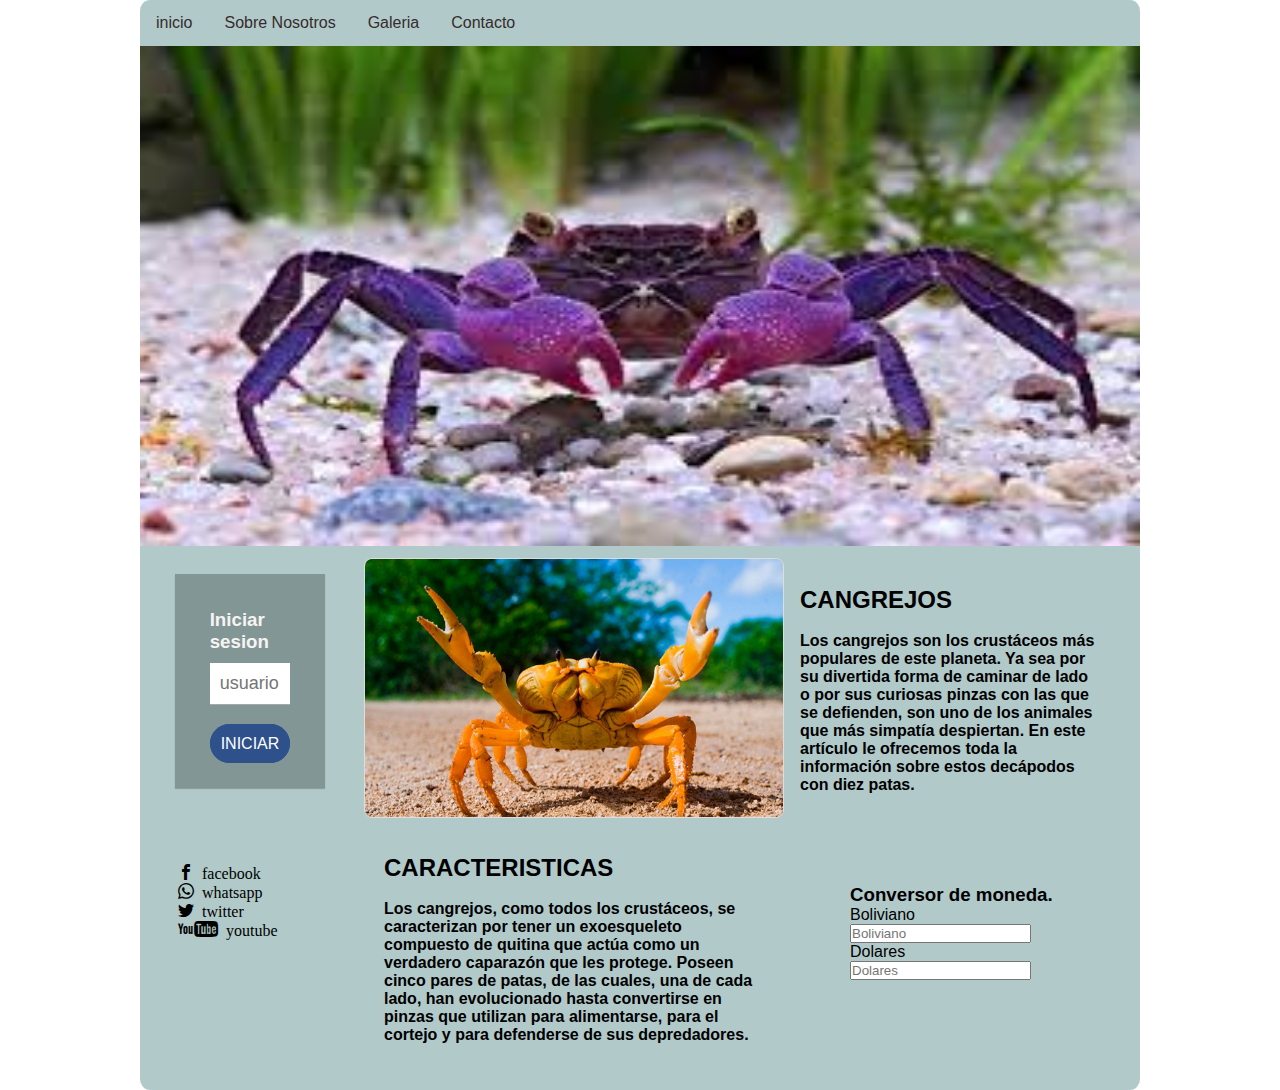
<file: index.html>
<!DOCTYPE html>
<html lang="en">
<head>
    <meta charset="UTF-8">
    <meta http-equiv="X-UA-Compatible" content="IE=edge">
    <meta name="viewport" content="width=device-width, initial-scale=1.0">
    <title>Prueba Uab</title> 
    <link rel="stylesheet" type="text/css" href="style.css">
    <link rel="stylesheet" type="text/css" href="iconos.css">
     <script >
        function eurosDolares(valNum) {
  document.getElementById("inputDolares").value=valNum*0.14487867;
}
function dolaresBoliviano(valNum) {
  document.getElementById("inputBoliviano").value=valNum*6.9023274;
}

function login(){
    var user;
    user=document.getElementById("usuario").value;

    if(user=="dcondori"){
        window.location="login.html";

    }

}
     </script>
</head>
<body>
    <div class="container">
        <nav class="navbar navbar-default">
           <ul>
            <li><a href="#">inicio</a></li>
            <li><a href="#">Sobre Nosotros</a></li>
            <li><a href="#">Galeria</a></li>
            <li><a href="#">Contacto</a></li>
           </ul> 
        </nav>
        <!--carusel-->
    <div>
        <div id="carrusel-contenido">
            <div id="carrusel-caja">
                <div class="carrusel-elemento">
                    <img class="imagenes" src="img/cang1.jpg" >
                </div>
                <div class="carrusel-elemento">   
                    <img class="imagenes" src="img/cang2.jpg">
                </div>
                <div class="carrusel-elemento">   
                    <img class="imagenes" src="img/cang3.jpg">                        
                </div>
            </div>
        </div>
    </div>
    <!--login-->
    <div class="wrapper">
    <div class="box">
    <div class="articulo">
    <div class="login-container">
        <div class="Iniciar">
          <h3>Iniciar sesion</h3>
          <form action="">
            <input type="text" name="usuario" id="usuario" placeholder="usuario" >
            <a class="botton"  value="Iniciar sesion" id="botton" onclick="login()"> Iniciar</a>
          </form>
        </div>
        
      </div>
    </div>
    </div>
    <div class="boxx">
     <img class="imagen" src="img/shutterstock_256752703-1280x720.jpg">
    </div>
    <div class="boxxx">
        <div><h2><br/>CANGREJOS</h2></div>
        <div><h4><br/>Los cangrejos son los crustáceos más populares de este planeta. Ya sea por su divertida forma de caminar de lado o por sus curiosas pinzas con las que se defienden, son uno de los animales que más simpatía despiertan. En este artículo le ofrecemos toda la información sobre estos decápodos con diez patas.</h4></div>
    </div>
   </div>
    
   <div>
        <div class="art1">
        <div class="lista-imagen">
            <span class="icon-facebook"> facebook</span><br/>
            <span class="icon-whatsapp"> whatsapp</span><br/>
            <span class="icon-twitter"> twitter</span><br/>
            <samp class="icon-youtube2" > youtube</samp>
           
        </div>
        </div>
        <div class="art2">
        <h2>CARACTERISTICAS</h2>
        <H4><br/>Los cangrejos, como todos los crustáceos, se caracterizan por tener un exoesqueleto compuesto de quitina que actúa como un verdadero caparazón que les protege. Poseen cinco pares de patas, de las cuales, una de cada lado, han evolucionado hasta convertirse en pinzas que utilizan para alimentarse, para el cortejo y para defenderse de sus depredadores.</H4>
    </div>
        <div class="art3">
            <script>
                
            </script>
            <h3 >Conversor de moneda.</h3>
            <p>
            <label>Boliviano</label>
            <input id="inputBoliviano" type="number" placeholder="Boliviano" oninput="eurosDolares(this.value)" onchange="eurosDolares(this.value)">
          </p>
          <p>
            <label>Dolares</label>
            <input id="inputDolares" type="number" placeholder="Dolares" oninput="dolaresBoliviano(this.value)" onchange="dolaresBoliviano(this.value)">
          </p>
        </div>
    </div>
    </div>
</body>

</html>
</file>
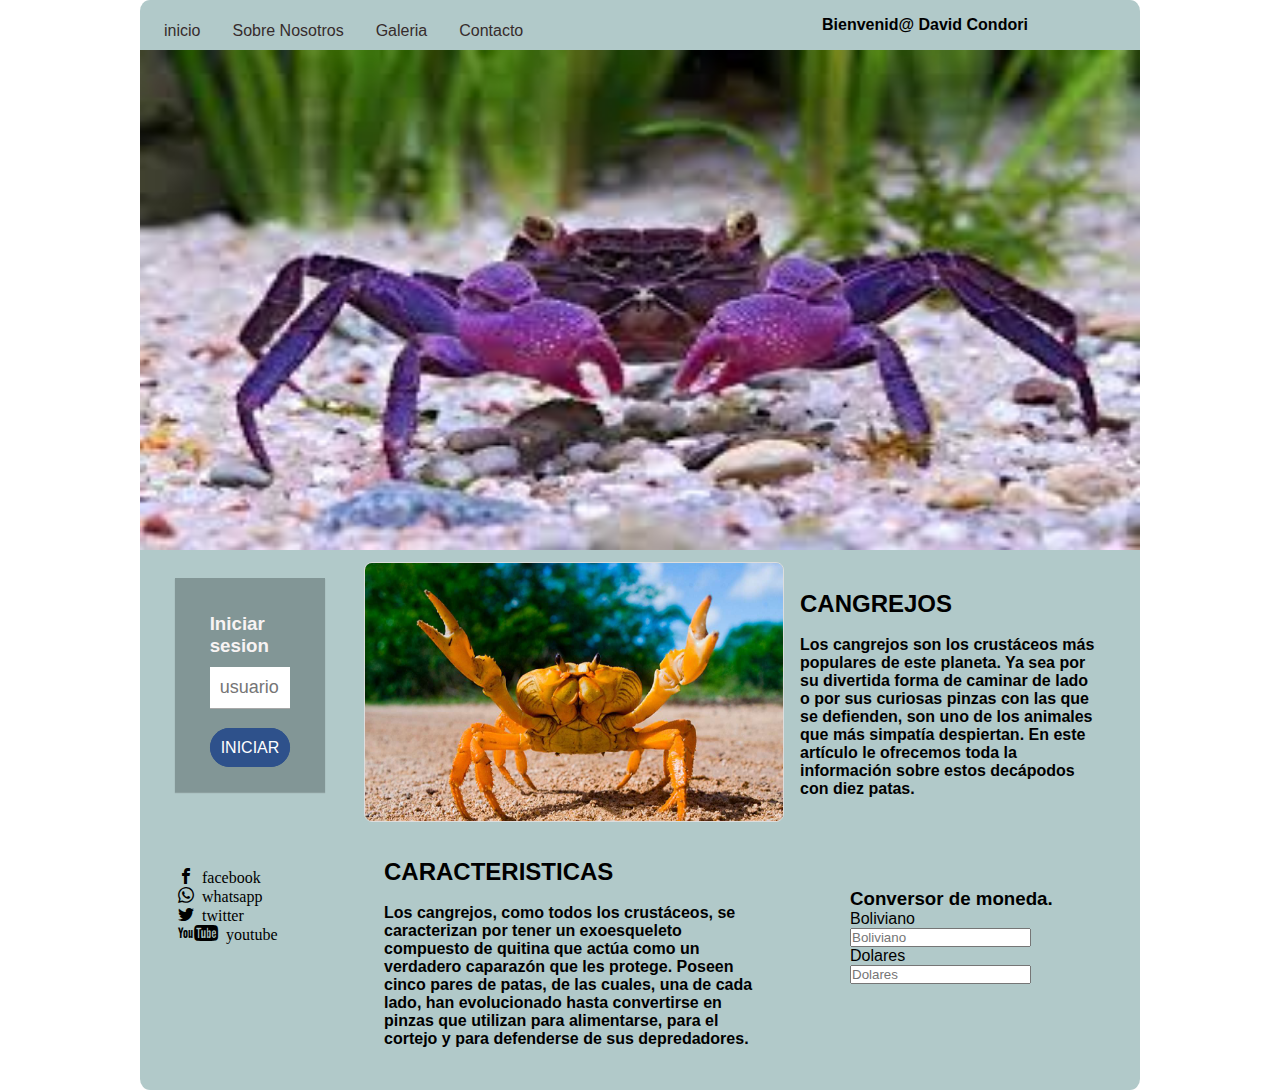
<file: login.html>
<!DOCTYPE html>
<html lang="en">
<head>
    <meta charset="UTF-8">
    <meta http-equiv="X-UA-Compatible" content="IE=edge">
    <meta name="viewport" content="width=device-width, initial-scale=1.0">
    <title>Prueba Uab</title> 
    <link rel="stylesheet" type="text/css" href="style.css">
    <link rel="stylesheet" type="text/css" href="iconos.css">
     <script >
        function eurosDolares(valNum) {
  document.getElementById("inputDolares").value=valNum*0.14487867;
}
function dolaresBoliviano(valNum) {
  document.getElementById("inputBoliviano").value=valNum*6.9023274;
}

function login(){
    var user;
    user=document.getElementById("usuario").value;

    if(user=="usuario"){
        window.location="#";

    }

}
     </script>
</head>
<body>
    <div class="container">
        <div id="navegacion">
            <div id="busquedanav">
        <nav class="navbar navbar-default">
           <ul>
            <li><a href="#">inicio</a></li>
            <li><a href="#">Sobre Nosotros</a></li>
            <li><a href="#">Galeria</a></li>
            <li><a href="#">Contacto</a></li>
           </ul> 
            
        </nav>
    </div>
    <div id="bienvenida">
        <h4 >Bienvenid@ David Condori</h4>
    </div>
    </div>
        <!--carusel-->
    <div>
        <div id="carrusel-contenido">
            <div id="carrusel-caja">
                <div class="carrusel-elemento">
                    <img class="imagenes" src="img/cang1.jpg" >
                </div>
                <div class="carrusel-elemento">   
                    <img class="imagenes" src="img/cang2.jpg">
                </div>
                <div class="carrusel-elemento">   
                    <img class="imagenes" src="img/cang3.jpg">                        
                </div>
            </div>
        </div>
    </div>
    <!--login-->
    <div class="wrapper">
    <div class="box">
    <div class="articulo">
    <div class="login-container">
        <div class="Iniciar">
          <h3>Iniciar sesion</h3>
          <form action="">
            <input type="text" name="usuario" id="usuario" placeholder="usuario" >
            <a class="botton"  value="Iniciar sesion" id="botton" onclick="login()"> Iniciar</a>
          </form>
        </div>
        
      </div>
    </div>
    </div>
    <div class="boxx">
     <img class="imagen" src="img/shutterstock_256752703-1280x720.jpg">
    </div>
    <div class="boxxx">
        <div><h2><br/>CANGREJOS</h2></div>
        <div><h4><br/>Los cangrejos son los crustáceos más populares de este planeta. Ya sea por su divertida forma de caminar de lado o por sus curiosas pinzas con las que se defienden, son uno de los animales que más simpatía despiertan. En este artículo le ofrecemos toda la información sobre estos decápodos con diez patas.</h4></div>
    </div>
   </div>
    
   <div>
        <div class="art1">
        <div class="lista-imagen">
            <span class="icon-facebook"> facebook</span><br/>
            <span class="icon-whatsapp"> whatsapp</span><br/>
            <span class="icon-twitter"> twitter</span><br/>
            <samp class="icon-youtube2" > youtube</samp>
        </div>
        </div>
        <div class="art2">
        <h2>CARACTERISTICAS</h2>
        <H4><br/>Los cangrejos, como todos los crustáceos, se caracterizan por tener un exoesqueleto compuesto de quitina que actúa como un verdadero caparazón que les protege. Poseen cinco pares de patas, de las cuales, una de cada lado, han evolucionado hasta convertirse en pinzas que utilizan para alimentarse, para el cortejo y para defenderse de sus depredadores.</H4>
    </div>
        <div class="art3">
            <script>
                
            </script>
            <h3 >Conversor de moneda.</h3>
            <p>
            <label>Boliviano</label>
            <input id="inputBoliviano" type="number" placeholder="Boliviano" oninput="eurosDolares(this.value)" onchange="eurosDolares(this.value)">
          </p>
          <p>
            <label>Dolares</label>
            <input id="inputDolares" type="number" placeholder="Dolares" oninput="dolaresBoliviano(this.value)" onchange="dolaresBoliviano(this.value)">
          </p>
        </div>
    </div>
    </div>
</body>

</html>
</file>
<file: style.css>
*{
    margin: 0;
    padding: 0;
    box-sizing: border-box;
    font-family: 'Roboto', sans-serif;
  }




  body {
    height: 400px;
    background-image: url("https://w0.peakpx.com/wallpaper/606/793/HD-wallpaper-underwater-world-coral-reef-fish-coral-underwater-landscape-ocean.jpg");
    background-size: cover;
    background-repeat:no-repeat;
    background-position: center center;
    font-family: Arial, Helvetica, sans-serif;
    
  }
  
.container
{
  
    height: 1090px;
    width: 1000px;
    background-color: rgb(177, 201, 201);
    margin: 0 auto;
    border-radius: 1%;
    top: auto;
    left: auto;
    

}
#navegacion{
    height:50px;
    width: 1000px;
    float: left;
    
}

#busquedanav{
    height:50px;
    width: 650px;
    background-color: rgb(177, 201, 201);
    margin: 0.5em ;
    border-radius: 1%;
    float: left;


}
#bienvenida{
    height:50px;
    width: 220px;
    background-color: rgb(177, 201, 201);
    margin: 1em;
    border-radius: 1%;
    float: left;
  
}

ul {
  
    list-style-type: none;
    margin: 0;
    padding: 0%;
    overflow: hidden;
  
}

li {
    float: left;
}

li a {
    
    display: block;
    color: rgb(54, 44, 44);
    text-align: center;
    padding: 14px 16px;
    text-decoration:none;
}




/* Change the link color to #111 (black) on hover */
li a:hover {
    background-color: rgb(65, 206, 199);
}

/**carrusel de imagenes*/
h1 {
    text-align: center;
}
#carrusel-caja {
    -moz-animation: automatizacion 15s infinite linear;
    -o-animation: automatizacion 15s infinite linear;
    -webkit-animation: automatizacion 15s infinite linear;
    animation: automatizacion 15s infinite linear;
    -webkit-transition: all 0.75s ease;
    -moz-transition: all 0.75s ease;
    -ms-transition: all 0.75s ease;
    -o-transition: all 0.75s ease;
    transition: all 0.75s ease;
    height: 500px;
    width: 300%;
}
#carrusel-contenido {
    margin: 0 auto;
    overflow: hidden;
    text-align: left;
    float: left;
}
.imagenes{
    height: 500px;
    width: 100%;
}
.carrusel-elemento {
   float: left;
    width: 33.333%;
}
@-moz-keyframes automatizacion {
    0% {
        margin-left: 0;
    }
    30% {
        margin-left: 0;
    }
    35% {
        margin-left: -100%;
    }
    65% {
        margin-left: -100%;
    }
    70% {
        margin-left: -200%;
    }
    95% {
        margin-left: -200%;
    }
    100% {
        margin-left: 0;
    }
}
@-webkit-keyframes automatizacion {
    0% {
        margin-left: 0;
    }
    30% {
        margin-left: 0;
    }
    35% {
        margin-left: -100%;
    }
    65% {
        margin-left: -100%;
    }
    70% {
        margin-left: -200%;
    }
    95% {
        margin-left: -200%;
    }
    100% {
        margin-left: 0;
    }
}
@keyframes automatizacion {
    0% {
        margin-left: 0;
    }
    30% {
        margin-left: 0;
    }
    35% {
        margin-left: -100%;
    }
    65% {
        margin-left: -100%;
    }
    70% {
        margin-left: -200%;
    }
    95% {
        margin-left: -200%;
    }
    100% {
        margin-left: 0;
    }
}

/*login*/
.box {

  width: 200px;
  margin: 0.5em;
  padding: 10%;
  float: left;
  }
  .boxx {
   
      width: 420px;
      height: 260px;
      margin: 0.5em;
       float: left;
      }
      .boxxx {
       
          width: 300px;
          height: 260px;
          margin: 0.5em;
           float: left;
          }
          
         

.articulo{
    width: 4px;
    height: 45px;
    padding: 0;
    display: flex;
    justify-content: center;
    align-items: center;
  }
   
  .login-container{
    display: flex;
    width: 300px;
    height: auto;
    background: rgb(130, 150, 150);
    box-shadow: 0 1px 1px 0 rgba(0, 0, 0, .2);
   
    
  }
   
  .Iniciar, .login{
    flex: 1;
  }
   
  .Iniciar{
    padding: 35px;
    position: relative;
  
  }
   
  .Iniciar h3{
    color: #f7f3f3;
    margin-bottom: 10px;
    margin: center;
  }
   
  .Iniciar input{
    width: 100%;
    padding: 10px;
    font-size: 18px;
    margin-bottom: 30px;
    border-top-style: none;
    border-left-style: none;
    border-right-style: none;
    border-bottom: 1px solid #a8a8a8;
    color: #333;
  }
  /* boton*/ 
  .botton {
    border: 1px solid #2e518b; /*anchura, estilo y color borde*/
    padding: 10px; /*espacio alrededor texto*/
    background-color: #2e518b; /*color botón*/
    color: #ffffff; /*color texto*/
    text-decoration: none; /*decoración texto*/
    text-transform: uppercase; /*capitalización texto*/
    font-family: 'Helvetica', sans-serif; /*tipografía texto*/
    border-radius: 50px; /*bordes redondos*/
    }

  /*articulo*/
  
  .imagen{
    border: 1px solid #ddd;
    height: 100%;
    width: 100%;
    border-radius: 8px;
}

.art1{

  width: 200px;
  margin: 0.5em;
  padding: 3%;
  float: left;
}
.art2{
  
      width: 420px;
      margin: 0.5em;
      padding: 2%;
      float: left;
    }
    .art3{
        
          width: 320px;
          margin: 0.5em;
          padding: 5%;
          float: left;
        }
div.lista-imagen dt a {
	padding-left: 4rem;
	background-image: url(https://joseramonbernabeu.com/wp-content/uploads/2020/12/020-maintenance.svg);
	background-position: 0 50%;
	background-size: 1.3rem 1.3rem;
	background-repeat: no-repeat;
}
</file>
<file: iconos.css>
@font-face {
  font-family: 'icomoon';
  src:  url('fonts/icomoon.eot?2m2gqt');
  src:  url('fonts/icomoon.eot?2m2gqt#iefix') format('embedded-opentype'),
    url('fonts/icomoon.ttf?2m2gqt') format('truetype'),
    url('fonts/icomoon.woff?2m2gqt') format('woff'),
    url('fonts/icomoon.svg?2m2gqt#icomoon') format('svg');
  font-weight: normal;
  font-style: normal;
  font-display: block;
}

[class^="icon-"], [class*=" icon-"] {
  /* use !important to prevent issues with browser extensions that change fonts */
  font-family: 'icomoon' !important;
  speak: never;
  font-style: normal;
  font-weight: normal;
  font-variant: normal;
  text-transform: none;
  line-height: 1;

  /* Better Font Rendering =========== */
  -webkit-font-smoothing: antialiased;
  -moz-osx-font-smoothing: grayscale;
}

.icon-aid-kit:before {
  content: "\e998";
}
.icon-google3:before {
  content: "\ea8a";
}
.icon-facebook:before {
  content: "\ea90";
}
.icon-whatsapp:before {
  content: "\ea93";
}
.icon-twitter:before {
  content: "\ea96";
}
.icon-youtube2:before {
  content: "\ea9e";
}
.icon-vimeo:before {
  content: "\eaa0";
}
.icon-vimeo2:before {
  content: "\eaa1";
}
.icon-steam2:before {
  content: "\eaad";
}
.icon-blogger2:before {
  content: "\eab8";
}
.icon-android:before {
  content: "\eac0";
}
.icon-windows:before {
  content: "\eac1";
}
.icon-skype:before {
  content: "\eac5";
}
.icon-linkedin:before {
  content: "\eac9";
}
.icon-pinterest2:before {
  content: "\ead2";
}
.icon-paypal:before {
  content: "\ead8";
}
.icon-firefox:before {
  content: "\eada";
}
</file>
